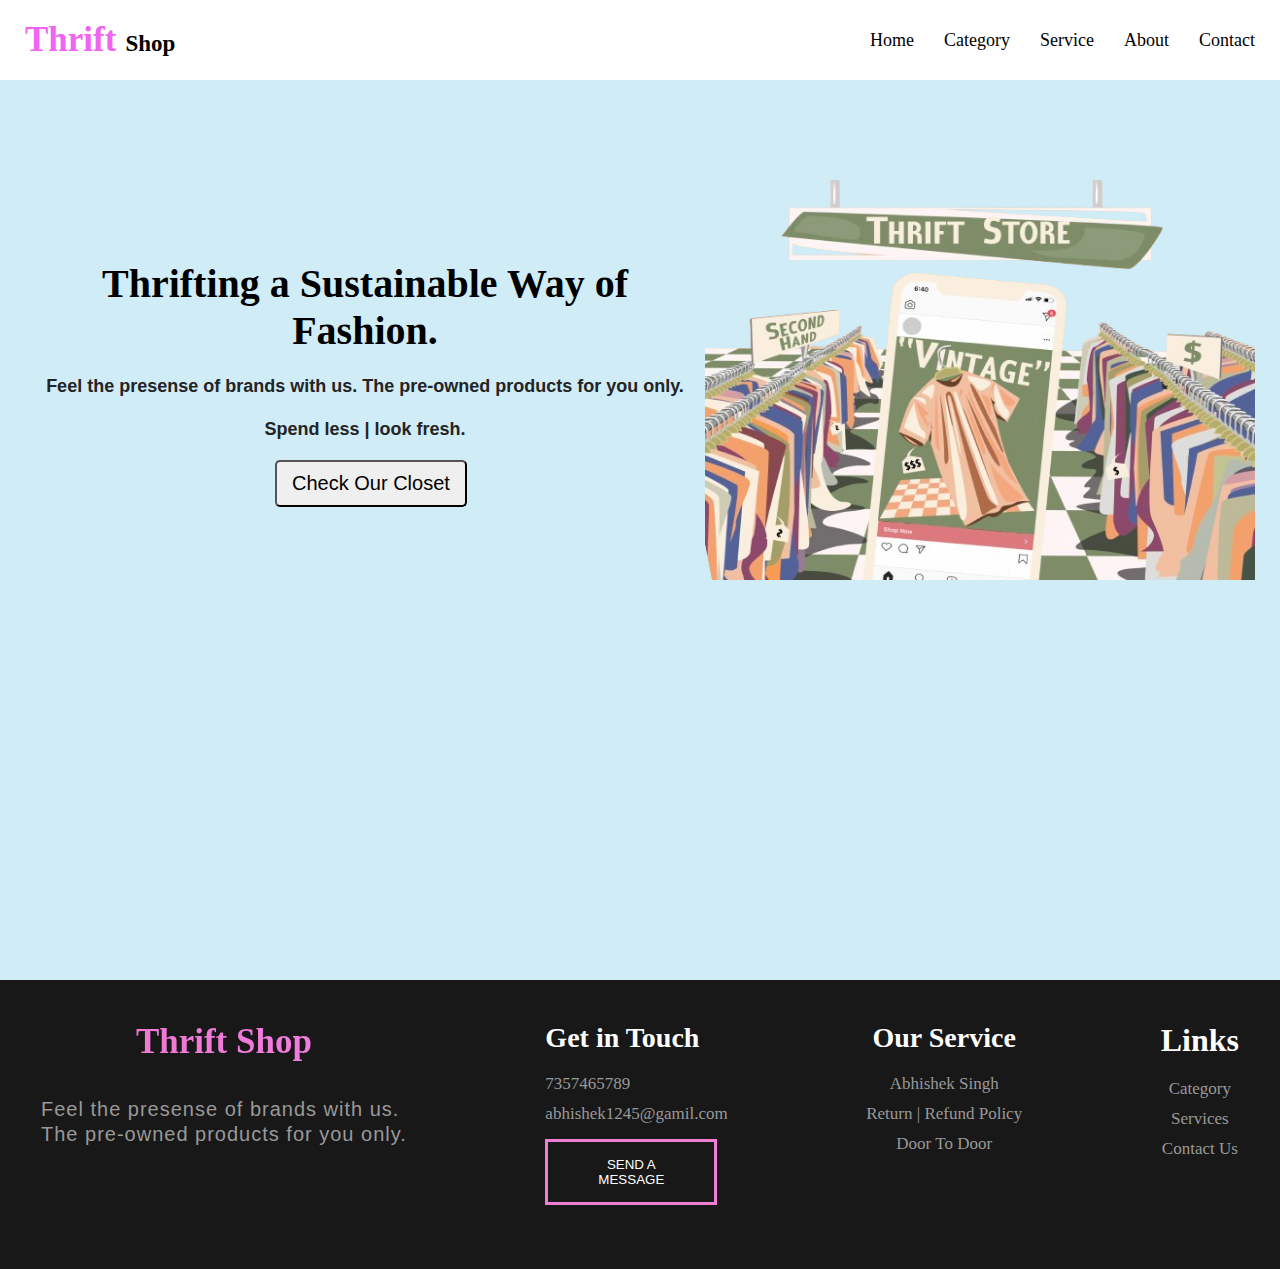
<file: index.html>
<!DOCTYPE html>
<html lang="en">
<head>
    <meta charset="UTF-8">
    <meta name="viewport" content="width=device-width, initial-scale=1.0">
    <title>Thrifting Store</title>
    <link rel="preconnect" href="https://fonts.googleapis.com">
<link rel="preconnect" href="https://fonts.gstatic.com" crossorigin>
<link href="https://fonts.googleapis.com/css2?family=Jost:wght@400;500&family=Roboto+Mono:ital,wght@0,100..700;1,100..700&family=Roboto:wght@300;400;500;700&display=swap" rel="stylesheet">
    <link rel="stylesheet" href="style.css">
</head>
<body>
    <header class="container">
        <nav>
            <div>
                <span class="logo1">Thrift</span>
                <span class="logo2">Shop</span>
            </div>
            <div class="navlist">
                <ul>
                <li><a href="home.html">Home</a></li>
                <li><a href="category.html">Category</a></li>
                <li><a href="service.html">Service</a></li>
                <li><a href="about.html">About</a></li>
                <li><a href="Contact.html">Contact</a></li>
                </ul>
            </div>
        </nav>
    </header>

    <div class="home container">
        <div class="home-text">
            <h1 class="abcd">Thrifting a Sustainable Way of Fashion.</h1>
            <p class="abc">Feel the presense of brands with us. The pre-owned products for you only.</p>
            <h3 class="abc"> Spend less | look fresh.</h3>
            <button>Check Our Closet</button>
        </div>
        <div class="home-img">
            <img src="img/GentrificationOfThrifting_WebBanner_1-01-scaled-removebg-preview.png" alt="">
        </div>
    </div>

    <footer>
        <div class="container footer-div">
            <div class="name-text">
                <h1>Thrift Shop</h1>
                <p>Feel the presense of brands with us. <br>The pre-owned products for you only.</p>
                <i class="bi bi-facebook"></i>
                <i class="bi bi-instagram"></i>
                <i class="bi bi-twitter"></i>
                <i class="bi bi-linkedin"></i>
            </div>
            <div class="contact-text">
                <h2>Get in Touch</h2>
                <div class="phone-box">
                    <span><i class="bi bi-telephone-fill"></i></span>
                <span>7357465789</span>
                </div>
                <div class="email-box">
                    <span><i class="bi bi-envelope-open"></i></span>
                <span>abhishek1245@gamil.com</span><br>
                </div>
                <button>SEND A <br> MESSAGE</button>
            </div>
            <div class="text">
                <h1>Our Service</h1>
                <h2>Abhishek Singh</h2>
                <h2>Return | Refund Policy</h2>
                <h2>Door To Door</h2>
                
                
            </div>
            <div class="links">
                <h1>Links</h1>
                <h2>Category</h2>
                <h2>Services</h2>
                <h2>Contact Us</h2>
            </div>
        </div>
     </footer>
    
</body>
</html>
</file>
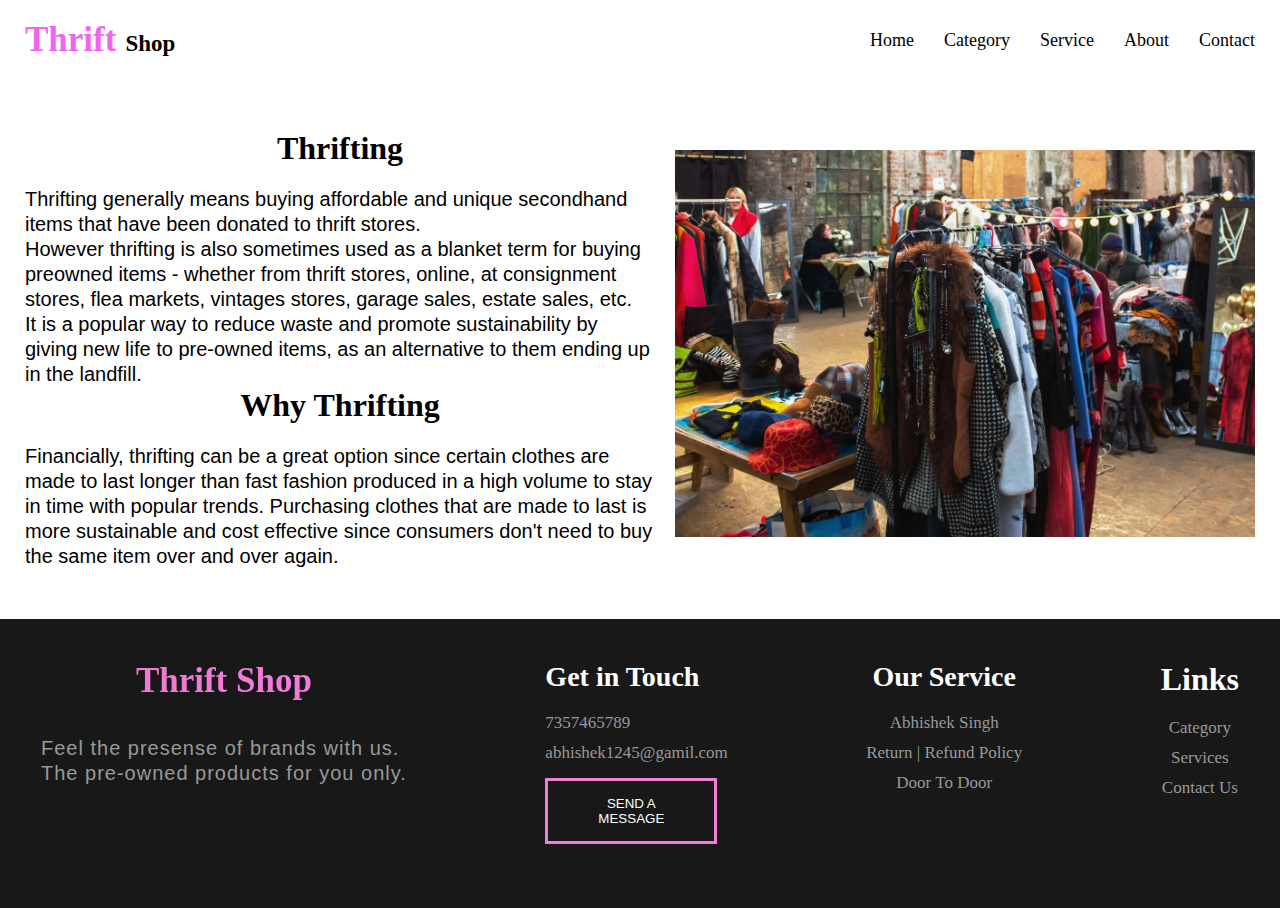
<file: about.html>
<!DOCTYPE html>
<html lang="en">
<head>
    <meta charset="UTF-8">
    <meta name="viewport" content="width=device-width, initial-scale=1.0">
    <title>Document</title>
    <link rel="stylesheet" href="style.css">
</head>
<body>

    <header class="container">
        <nav>
            <div>
                <span class="logo1">Thrift</span>
                <span class="logo2">Shop</span>
            </div>
            <div class="navlist">
                <ul>
                <li><a href="home.html">Home</a></li>
                <li><a href="category.html">Category</a></li>
                <li><a href="service.html">Service</a></li>
                <li><a href="about.html">About</a></li>
                <li><a href="Contact.html">Contact</a></li>
                </ul>
            </div>
        </nav>
    </header>
    <div class="a">
        <div class="about container">
            <div class="about-text">
                <h1>Thrifting</h1>
                <p>Thrifting generally means buying affordable and unique secondhand items that have been donated to thrift stores. 
                </p>
                <p>However thrifting is also sometimes used as a blanket term for buying preowned items - whether from thrift stores, online, at consignment stores, flea markets, vintages stores, garage sales, estate sales, etc. 
                </p>
                <p>It is a popular way to reduce waste and promote sustainability by giving new life to pre-owned items, as an alternative to them ending up in the landfill.</p>
    
                <h1>Why Thrifting</h1>
                <p>Financially, thrifting can be a great option since certain clothes are made to last longer than fast fashion produced in a high volume to stay in time with popular trends. Purchasing clothes that are made to last is more sustainable and cost effective since consumers don't need to buy the same item over and over again.</p>
            </div>
    
            <div class="about-img">
                <img src="img/ChackKing-CoolGirlThrift.webp" alt="">
            </div>
        </div>
    
    </div>
    <footer>
        <div class="container footer-div">
            <div class="name-text">
                <h1>Thrift Shop</h1>
                <p>Feel the presense of brands with us. <br>The pre-owned products for you only.</p>
                <i class="bi bi-facebook"></i>
                <i class="bi bi-instagram"></i>
                <i class="bi bi-twitter"></i>
                <i class="bi bi-linkedin"></i>
            </div>
            <div class="contact-text">
                <h2>Get in Touch</h2>
                <div class="phone-box">
                    <span><i class="bi bi-telephone-fill"></i></span>
                <span>7357465789</span>
                </div>
                <div class="email-box">
                    <span><i class="bi bi-envelope-open"></i></span>
                <span>abhishek1245@gamil.com</span><br>
                </div>
                <button>SEND A <br> MESSAGE</button>
            </div>
            <div class="text">
                <h1>Our Service</h1>
                <h2>Abhishek Singh</h2>
                <h2>Return | Refund Policy</h2>
                <h2>Door To Door</h2>
                
                
            </div>
            <div class="links">
                <h1>Links</h1>
                <h2>Category</h2>
                <h2>Services</h2>
                <h2>Contact Us</h2>
            </div>
        </div>
     </footer>
</body>
</html>
</file>
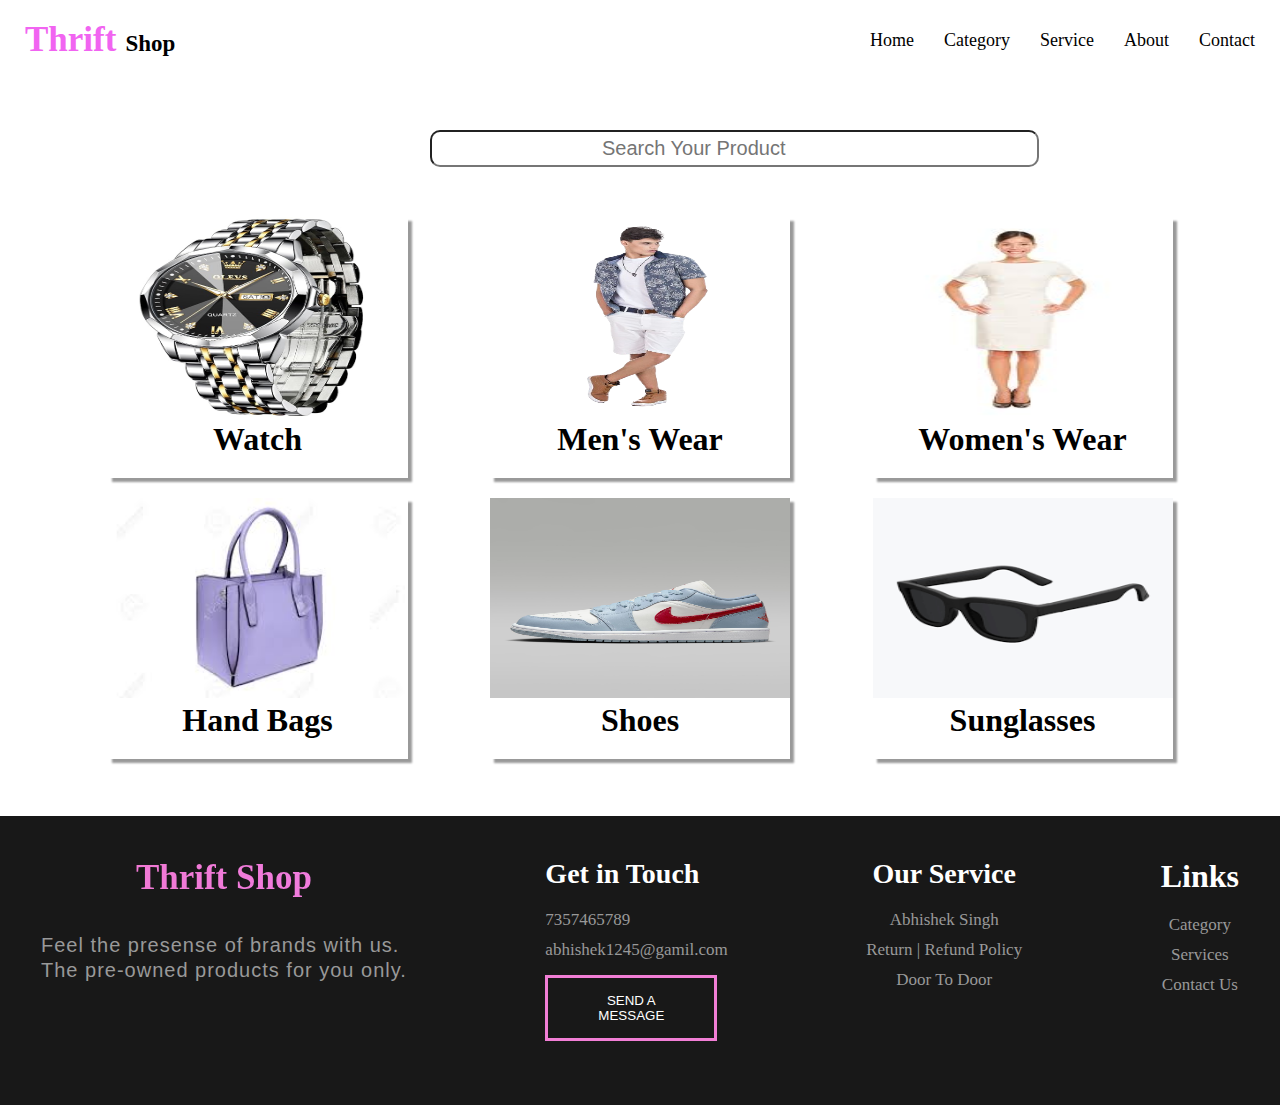
<file: category.html>
<!DOCTYPE html>
<html lang="en">
<head>
    <meta charset="UTF-8">
    <meta name="viewport" content="width=device-width, initial-scale=1.0">
    <title>Document</title>
    <link rel="stylesheet" href="style.css">
</head>
<body>
    <header class="container">
        <nav>
            <div>
                <span class="logo1">Thrift</span>
                <span class="logo2">Shop</span>
            </div>
            <div class="navlist">
                <ul>
                <li><a href="home.html">Home</a></li>
                <li><a href="category.html">Category</a></li>
                <li><a href="service.html">Service</a></li>
                <li><a href="about.html">About</a></li>
                <li><a href="Contact.html">Contact</a></li>
                </ul>
            </div>
        </nav>
    </header>



    <div class="search">
        <input type="text" placeholder="Search Your Product" class="searchh">
    </div>

    <div class="category-section container">
        <div class="img">
            <div class="f1">
                <div class="img1">
                    <img src="img/img4.jpg" alt="">
                    <h1>Watch</h1>
                </div>
    
                <div class="img1">
                    <img src="img/abc.png" alt="">
                    <h1><a href="men.html" class="abcde">Men's Wear</a></h1>
                </div>
    
                <div class="img1">
                    <img src="img/imgg.jpg" alt="">
                    <h1>Women's Wear </h1>
                </div>
            </div>

            <div class="f2">
                <div class="img1">
                    <img src="img/img7.jpg" alt="">
                    <h1>Hand Bags</h1>
                </div>
    
                <div class="img1">
                    <img src="img/a1.jpg" alt="">
                    <h1>Shoes</h1>
                </div>
    
                <div class="img1">
                    <img src="img/download.png" alt="">
                    <h1>Sunglasses</h1>
                </div>
            </div>
        </div>
    </div>


<h1>adnaklfl</h1>


    <footer>
        <div class="container footer-div">
            <div class="name-text">
                <h1>Thrift Shop</h1>
                <p>Feel the presense of brands with us. <br>The pre-owned products for you only.</p>
                <i class="bi bi-facebook"></i>
                <i class="bi bi-instagram"></i>
                <i class="bi bi-twitter"></i>
                <i class="bi bi-linkedin"></i>
            </div>
            <div class="contact-text">
                <h2>Get in Touch</h2>
                <div class="phone-box">
                    <span><i class="bi bi-telephone-fill"></i></span>
                <span>7357465789</span>
                </div>
                <div class="email-box">
                    <span><i class="bi bi-envelope-open"></i></span>
                <span>abhishek1245@gamil.com</span><br>
                </div>
                <button>SEND A <br> MESSAGE</button>
            </div>
            <div class="text">
                <h1>Our Service</h1>
                <h2>Abhishek Singh</h2>
                <h2>Return | Refund Policy</h2>
                <h2>Door To Door</h2>
                
                
            </div>
            <div class="links">
                <h1>Links</h1>
                <h2>Category</h2>
                <h2>Services</h2>
                <h2>Contact Us</h2>
            </div>
        </div>
     </footer>
</body>
</html>
</file>
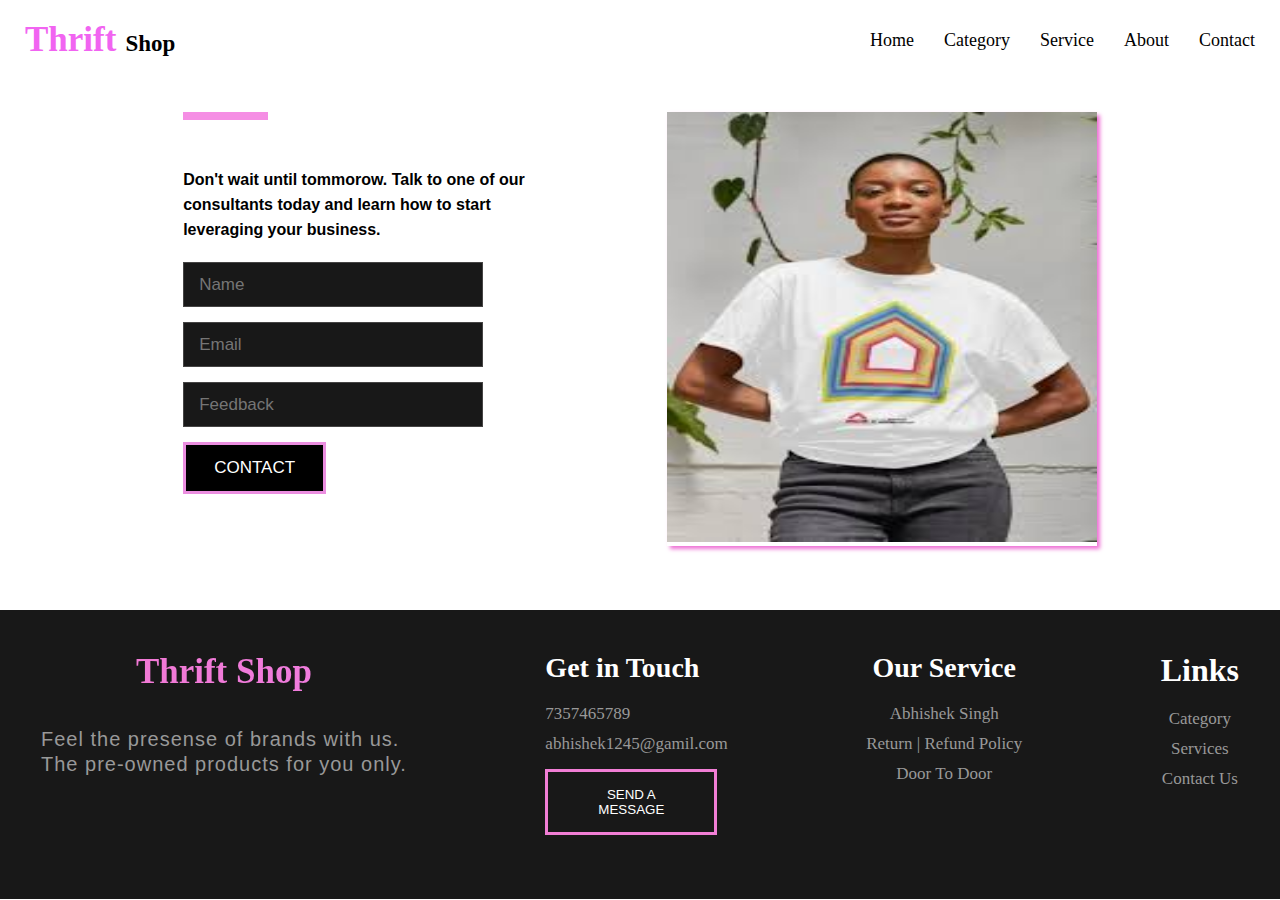
<file: Contact.html>
<!DOCTYPE html>
<html lang="en">
<head>
    <meta charset="UTF-8">
    <meta name="viewport" content="width=device-width, initial-scale=1.0">
    <title>Document</title>
    <link rel="stylesheet" href="style.css">
</head>
<body>

    <header class="container">
        <nav>
            <div>
                <span class="logo1">Thrift</span>
                <span class="logo2">Shop</span>
            </div>
            <div class="navlist">
                <ul>
                <li><a href="home.html">Home</a></li>
                <li><a href="category.html">Category</a></li>
                <li><a href="service.html">Service</a></li>
                <li><a href="about.html">About</a></li>
                <li><a href="Contact.html">Contact</a></li>
                </ul>
            </div>
        </nav>
    </header>

    <!-- form section -->
    <section class="form-section" data-aos="fade-up">
        <div class="container form">
            <div class="form-div">
                <div class="form-line"></div>
                <h3>Let's Talk?</h3>
                <p>Don't wait until tommorow. Talk to one of our <br> consultants today and learn how to start <br> leveraging your business.</p>
                
                <input type="text" placeholder="Name"><br>
                <input type="email" placeholder="Email"><br>
                <input type="number" placeholder="Feedback"><br>
                <button type="submit">CONTACT</button>
            </div>
            <div class="form-img">
                <img src="img/images (2).jpg" alt="">
            </div>
        </div>
     </section>

     <!--------Form Section-------->

    <footer>
        <div class="container footer-div">
            <div class="name-text">
                <h1>Thrift Shop</h1>
                <p>Feel the presense of brands with us. <br>The pre-owned products for you only.</p>
                <i class="bi bi-facebook"></i>
                <i class="bi bi-instagram"></i>
                <i class="bi bi-twitter"></i>
                <i class="bi bi-linkedin"></i>
            </div>
            <div class="contact-text">
                <h2>Get in Touch</h2>
                <div class="phone-box">
                    <span><i class="bi bi-telephone-fill"></i></span>
                <span>7357465789</span>
                </div>
                <div class="email-box">
                    <span><i class="bi bi-envelope-open"></i></span>
                <span>abhishek1245@gamil.com</span><br>
                </div>
                <button>SEND A <br> MESSAGE</button>
            </div>
            <div class="text">
                <h1>Our Service</h1>
                <h2>Abhishek Singh</h2>
                <h2>Return | Refund Policy</h2>
                <h2>Door To Door</h2>
                
                
            </div>
            <div class="links">
                <h1>Links</h1>
                <h2>Category</h2>
                <h2>Services</h2>
                <h2>Contact Us</h2>
            </div>
        </div>
     </footer>
    
</body>
</html>
</file>
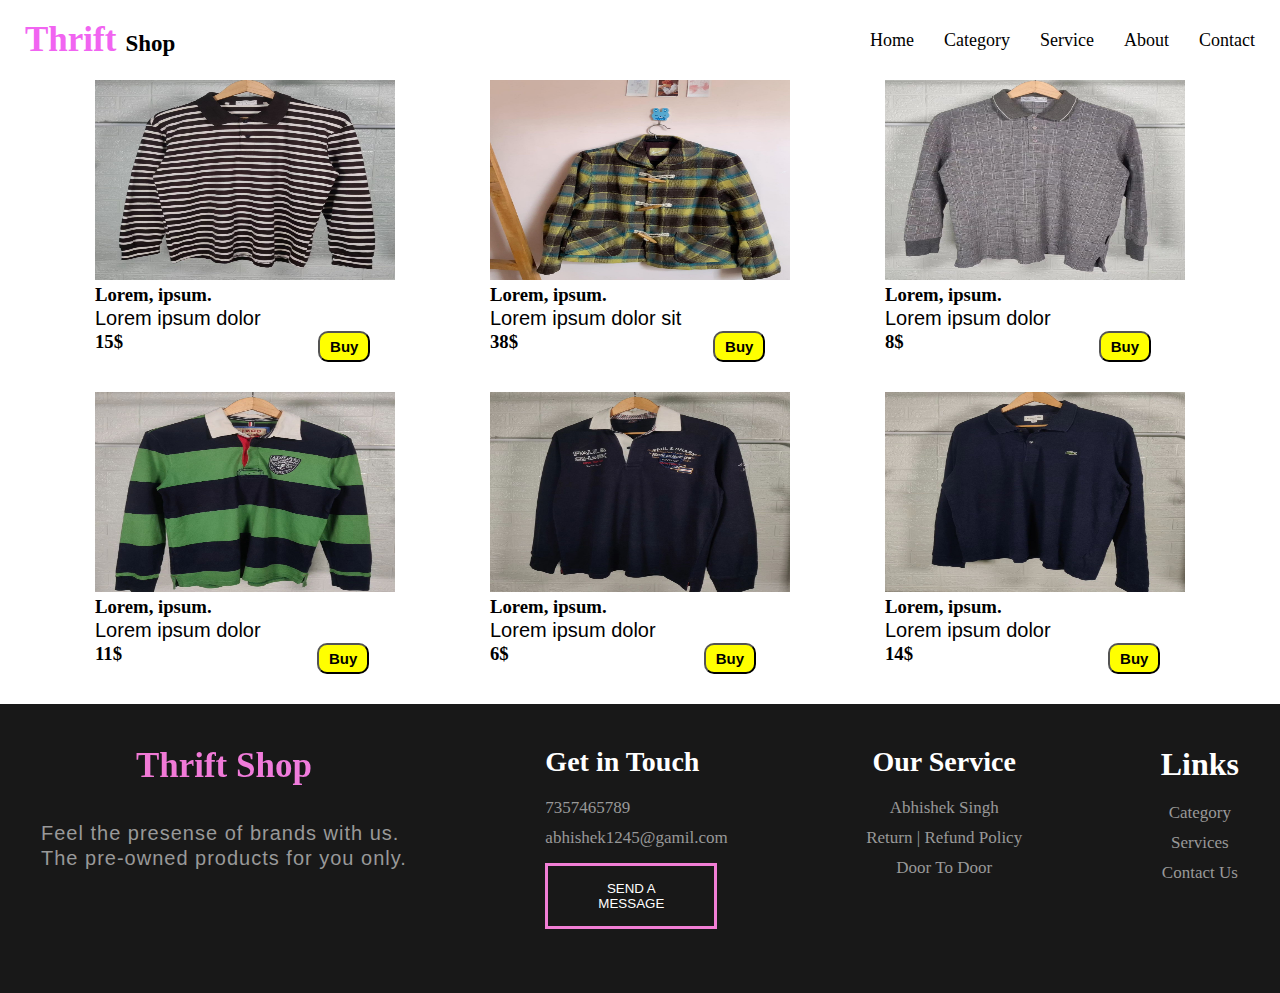
<file: men.html>
<!DOCTYPE html>
<html lang="en">
<head>
    <meta charset="UTF-8">
    <meta name="viewport" content="width=device-width, initial-scale=1.0">
    <title>Document</title>
    <link rel="stylesheet" href="style.css">
</head>
<body> <header class="container">
    <nav>
        <div>
            <span class="logo1">Thrift</span>
            <span class="logo2">Shop</span>
        </div>
        <div class="navlist">
            <ul>
                <li><a href="home.html">Home</a></li>
                <li><a href="category.html">Category</a></li>
                <li><a href="service.html">Service</a></li>
                <li><a href="about.html">About</a></li>
                <li><a href="Contact.html">Contact</a></li>
            </ul>
        </div>
    </nav>
</header>
    <div class="abc5">
        <div class="aa1">
            <div class="x1">
                <img src="img/aaaaaa.jpg" alt="">
                <h3>Lorem, ipsum.</h3>
                <p>Lorem ipsum dolor </p>
                <div class="cv">
                    <h3>15$</h3>
                    <button>Buy</button>
                </div>
            </div>
        </div>

        <div class="aa1">
            <div class="x1">
                <img src="img/bbbbb.jpg" alt="">
                <h3>Lorem, ipsum.</h3>
                <p>Lorem ipsum dolor sit </p>
                <div class="cv">
                    <h3>38$</h3>
                    <button>Buy</button>
                </div>
            </div>
        </div>

        <div class="aa1">
            <div class="x1">
                <img src="img/ccc.jpg" alt="">
                <h3>Lorem, ipsum.</h3>
                <p>Lorem ipsum dolor </p>
                <div class="cv">
                    <h3>8$</h3>
                    <button>Buy</button>
                </div>
            </div>
        </div>
    </div>

    <div class="abc5">
        <div class="aa1">
            <div class="x1">
                <img src="img/ddd.jpg" alt="">
                <h3>Lorem, ipsum.</h3>
                <p>Lorem ipsum dolor </p>
                <div class="cv">
                    <h3>11$</h3>
                    <button>Buy</button>
                </div>
            </div>
        </div>

        <div class="aa1">
            <div class="x1">
                <img src="img/ff.jpg" alt="">
                <h3>Lorem, ipsum.</h3>
                <p>Lorem ipsum dolor </p>
                <div class="cv">
                    <h3>6$</h3>
                    <button>Buy</button>
                </div>
            </div>
        </div>

        <div class="aa1">
            <div class="x1">
                <img src="img/gg.jpg" alt="">
                <h3>Lorem, ipsum.</h3>
                <p>Lorem ipsum dolor  </p>
                <div class="cv">
                    <h3>14$</h3>
                    <button>Buy</button>
                </div>
            </div>
        </div>
    </div>

    <footer>
        <div class="container footer-div">
            <div class="name-text">
                <h1>Thrift Shop</h1>
                <p>Feel the presense of brands with us. <br>The pre-owned products for you only.</p>
                <i class="bi bi-facebook"></i>
                <i class="bi bi-instagram"></i>
                <i class="bi bi-twitter"></i>
                <i class="bi bi-linkedin"></i>
            </div>
            <div class="contact-text">
                <h2>Get in Touch</h2>
                <div class="phone-box">
                    <span><i class="bi bi-telephone-fill"></i></span>
                <span>7357465789</span>
                </div>
                <div class="email-box">
                    <span><i class="bi bi-envelope-open"></i></span>
                <span>abhishek1245@gamil.com</span><br>
                </div>
                <button>SEND A <br> MESSAGE</button>
            </div>
            <div class="text">
                <h1>Our Service</h1>
                <h2>Abhishek Singh</h2>
                <h2>Return | Refund Policy</h2>
                <h2>Door To Door</h2>
                
                
            </div>
            <div class="links">
                <h1>Links</h1>
                <h2>Category</h2>
                <h2>Services</h2>
                <h2>Contact Us</h2>
            </div>
        </div>
     </footer>
</body>
</html>
</file>
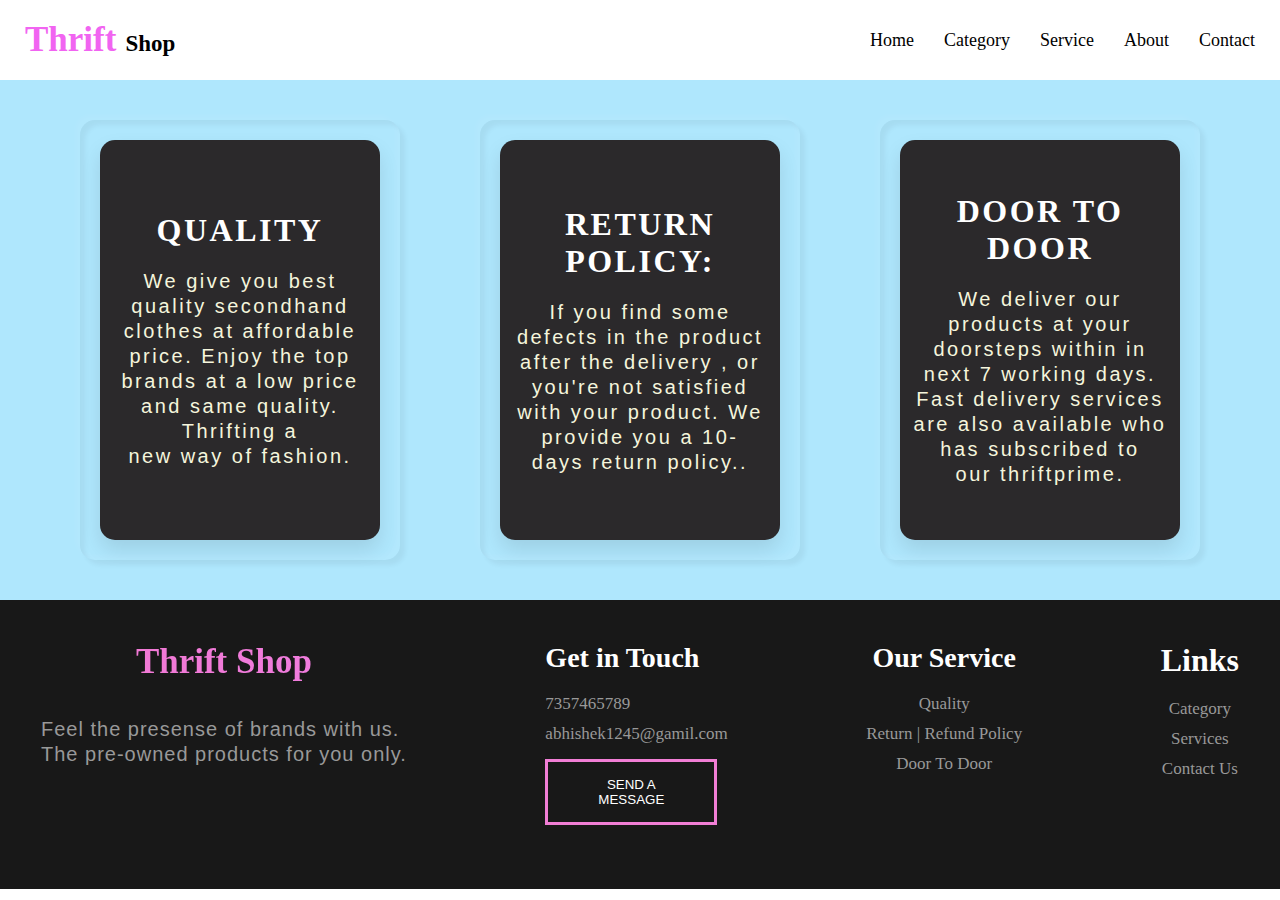
<file: service.html>
<!DOCTYPE html>
<html lang="en">
<head>
    <meta charset="UTF-8">
    <meta name="viewport" content="width=device-width, initial-scale=1.0">
    <title>Document</title>
    <link rel="stylesheet" href="style.css">
</head>
<body>

    <header class="container">
        <nav>
            <div>
                <span class="logo1">Thrift</span>
                <span class="logo2">Shop</span>
            </div>
            <div class="navlist">
                <ul>
                    <li><a href="home.html">Home</a></li>
                <li><a href="category.html">Category</a></li>
                <li><a href="service.html">Service</a></li>
                <li><a href="about.html">About</a></li>
                <li><a href="Contact.html">Contact</a></li>
                </ul>
            </div>
        </nav>
    </header>
    
    <section class="menu">
        <div class="containers">
            <div class="card">
                <div class="box">
                    <div class="contant">
                        <h1>QUALITY</h1>
                    <p>We give you best quality secondhand clothes at affordable price. Enjoy the top brands at a low price and same quality. Thrifting a new way of fashion.</p>
                    </div>
                </div>
            </div>
        </div>
    
        <div class="containers">
            <div class="card">
                <div class="box">
                    <div class="contant">
                        <h1>RETURN POLICY:</h1>
                    <p>If you find some defects in the product after the delivery , or you're not satisfied with your product. We provide you a 10- days return policy..</p>
                    </div>
                </div>
            </div>
        </div>
    
        <div class="containers">
            <div class="card">
                <div class="box">
                    <div class="contant">
                        <h1>DOOR TO DOOR</h1>
                    <p>We deliver our products at your doorsteps within in next 7 working days. Fast delivery services are also available who has subscribed to our thriftprime.</p>
                    </div>
                </div>
            </div>
        </div>
    </section>

    <footer>
        <div class="container footer-div">
            <div class="name-text">
                <h1>Thrift Shop</h1>
                <p>Feel the presense of brands with us. <br>The pre-owned products for you only.</p>
                <i class="bi bi-facebook"></i>
                <i class="bi bi-instagram"></i>
                <i class="bi bi-twitter"></i>
                <i class="bi bi-linkedin"></i>
            </div>
            <div class="contact-text">
                <h2>Get in Touch</h2>
                <div class="phone-box">
                    <span><i class="bi bi-telephone-fill"></i></span>
                <span>7357465789</span>
                </div>
                <div class="email-box">
                    <span><i class="bi bi-envelope-open"></i></span>
                <span>abhishek1245@gamil.com</span><br>
                </div>
                <button>SEND A <br> MESSAGE</button>
            </div>
            <div class="text">
                <h1>Our Service</h1>
                <h2>Quality</h2>
                <h2>Return | Refund Policy</h2>
                <h2>Door To Door</h2>
                
                
            </div>
            <div class="links">
                <h1>Links</h1>
                <h2>Category</h2>
                <h2>Services</h2>
                <h2>Contact Us</h2>
            </div>
        </div>
     </footer>
    
</body>
</html>
</file>
<file: style.css>
*{
    padding: 0;
    margin: 0;
    box-sizing: border-box;
}

.container{
    padding: 0 25px;
}

header nav{
    display: flex;
    justify-content: space-between;
    padding: 20px 0;
}

.navlist ul{
    display: flex;
    padding-top: 10px;
}

nav .logo1{
    color: rgb(241, 100, 241);
    font-size: 35px;
    font-weight: bold;
    /* font-family:sans-serif; */
}

nav .logo2{
    color: rgb(0, 0, 0);
    font-size: 23px;
    font-weight: bold;
    padding-left: 5px;
}

.navlist ul li a{
    /* list-style: none; */
    text-decoration: none;
    color: rgb(0, 0, 0);
}

.navlist ul li{
    padding-left: 30px;
    list-style: none;
    font-size: 18px;
}

.home{
    display: flex;
    justify-content: space-between;
    padding-top: 100px;
}

.home .home-text .abc{
    padding-bottom: 20px;
    font-size: 18px;
    font-weight: bold;
    font-family: sans-serif;
    color: rgb(37, 36, 36);
}

.home .home-text .abcd{
  font-size: 40px;
  font-weight: bold;
  color: black;
}

.home .home-text{
    padding-top: 80px;
}

.home .home-text p{
    font-size: 20px;
    text-align: center;
}

.home{
    background-color: rgb(207, 236, 247);
    height: 100vh;
}

.home .home-text h3{
    font-size: 28px;
    text-align: center;
}

.home .home-text button{
    margin-left: 250px;
    font-size: 20px;
    padding: 10px 15px;
    border-radius: 5px;
}

.home .home-img img{
    width: 550px;
    height: 400px;
}

/*--------------- service--------------- */

.containers{
    display: flex;
    justify-content: center;
    align-items: center;
    max-width: 1200px;
    /* flex-wrap: wrap; */
    padding: 40px 0;
}

.menu{
    display: flex;
    justify-content: space-evenly;
    background-color: rgb(175, 231, 253);
}

.card{
    position: relative;
    width: 320px;
    height: 440px;
    box-shadow: inset 5px 5px 5px rgba(0, 0, 0, 0.05),
                inset -5px -5px 5px rgba(255, 255, 255, 0.05),
                        5px 5px 5px rgba(0, 0, 0, 0.05),
                        -5px -5px 5px rgba(255, 255, 255, 0.05);
    border-radius: 15px;
}

.box{
    position: absolute;
    top: 20px;
    left: 20px;
    right: 20px;
    bottom: 20px;
    background-color: #2b292b;
    box-shadow: 0 10px 20px rgba(0, 0, 0, 0.1);
    display: flex;
    justify-content: center;
    align-items: center;
    transition: 0.5s;
    border-radius: 15px;
    letter-spacing: 2.5px;
    text-align: center;
}

.card:hover .box{
    transform: translateY(-50px);
    box-shadow: 0 0px 40px rgba(0, 0, 0, 0.2);
    background: linear-gradient(45deg , #f185e5 , #f65edf);

}

.contant{
    padding: 0 10px;
}

.contant p{
  color: beige;
}

h1{
    color: white;
    text-align: center;
    padding-bottom: 20px;
}


p{
    color: white;
    font-family: sans-serif;
    font-size: 20px;
    line-height: 25px;
}

/*-------------- service---------------- */


/* --------------Contact US------------ */

.form-section{
  padding: 32px 16px 64px;
}

.form-line{
  border-top: 8px solid #f58ee4;
  width: 85px;
  margin-bottom: 15px;
}

.form-div h3{
  color: #fff;
  margin-bottom: 10px;
}

.form-div p{
  color: #000000;
  font-size: 16px;
  margin-bottom: 20px;
  font-weight: bold;
}

.form-div input{
  width: 300px;
  height: 45px;
  font-size: 17px;
  padding-left: 15px;
  background-color: #181818;
  border: 1px solid rgb(69, 68, 68);
  margin-bottom: 15px;
  color: #fff;
}

.form-div button{
  background-color: #000000;
  color: #fff;
  padding: 13px 28px;
  font-size: 17px;
  border: 3px solid #eb8ee0;
  font-weight: 300;
}

.form-img{
  box-shadow: 3px 3px 4px #ee71d5;
}

.form-img img{
  width: 430px;
  height: 430px;
}

.form{
  display: flex;
  justify-content: space-evenly;
}

.footer-div{
    display: flex;
    justify-content: space-between;
  }

  footer .name-text h1{
    font-size: 35px;
    background-image: linear-gradient(to right, #f177d0, rgb(240, 126, 226));
    -webkit-text-fill-color: transparent;
    -webkit-background-clip: text;
  }

  footer .name-text p{
    color: #999999;
    letter-spacing: 1px;
    padding: 15px 0 20px;
  }

  footer .name-text p:hover{
    background-image: linear-gradient(to right, #eb7dc7, rgb(243, 122, 232));
    -webkit-text-fill-color: transparent;
    -webkit-background-clip: text;
  }


  footer .name-text i{
    color: #999999;
    padding-right: 25px;
    font-size: 23px;
  }

  footer .name-text i:hover{
    color: #ff7143;
  }

  footer .contact-text .phone-box{
    color: #999999;
    font-size: 17px;
   }

   footer .contact-text .phone-box:hover{
    background-image: linear-gradient(to right, #f687d2, rgb(248, 149, 217));
    -webkit-text-fill-color: transparent;
    -webkit-background-clip: text;
   }


   footer .contact-text .email-box:hover{
    background-image: linear-gradient(to right, #e973b9, rgb(240, 143, 198));
    -webkit-text-fill-color: transparent;
    -webkit-background-clip: text;
   }

   footer .contact-text h2{
    margin-bottom: 20px;
    color: #fff;
    font-size: 28px;
   }

  footer .contact-text .email-box{
  margin: 10px 0 15px 0;
  color: #999999;
  font-size: 17px;
 }

  footer .contact-text button{
    border: 3px solid #f17ed5;
    padding: 15px 50px;
    color: #fff;
    background-color: #181818;
    cursor: pointer;
  }

  footer .contact-text button:hover{
    background-image: linear-gradient(to right, #ed7ec4, rgb(225, 127, 180));
    -webkit-text-fill-color: transparent;
    -webkit-background-clip: text;
  }

  footer .text h1{
    color: #fff;
    font-size: 28px;
    padding-bottom: 20px;
  }

  footer .text h2{
    color: #999999;
    font-size: 17px;
    font-weight: 400;
    text-align: center;
    padding-bottom: 10px;
  }

  footer .text h2:hover{
    background-image: linear-gradient(to right, #e566c5, rgb(248, 116, 233));
    -webkit-text-fill-color: transparent;
    -webkit-background-clip: text;
  }

  footer .links h1{
    color: #fff;
    padding-bottom: 20px;
  }

  footer .links h2{
    font-size: 17px;
    color: #999999;
    font-weight: 400;
    text-align: center;
    padding-bottom: 10px;
  }

  footer .links h2:hover{
    background-image: linear-gradient(to right, #ec7fcd, rgb(225, 141, 201));
    -webkit-text-fill-color: transparent;
    -webkit-background-clip: text;
  }

  footer{
    background-color: #181818;
    padding: 42px 16px 64px;
  }

  /*------------ Contact Us------------ */

  /*------------- Category--------- */

  .search .searchh{
    padding: 5px 170px;
    border-radius: 10px;
    font-size: 20px;
  }

  .search{
    margin: 50px 430px;

  }

  .category-section div h1{
    color: black;
  }

 .category-section .f1{
  display: flex;
  justify-content: space-between;
  margin-bottom: 20px;
  justify-content: space-evenly;
 }

 .category-section .img1{
  box-shadow: 4px 4px 2px rgba(0, 0, 0, 0.401);
 }

 .category-section img{
  height: 200px;
  width: 300px;
 }

 .category-section .f2{
  display: flex;
  justify-content: space-evenly;
 }

 .mm{
  text-decoration: none;
 }


 .abcde{
  text-decoration: none;
  color: #000000 ;
 }

  /*------------- Category--------- */


  /* About */

  .about{
    display: flex;
    justify-content: space-between;
    margin: 50px 0;
  }

  .about .about-text h1,p{
    color: black;
  }

  .about .about-img img{
    width: 600px;
    padding-left: 20px;
    margin-top: 20px;
  }

  .aa1 .x1 img{
    width: 300px;
    height: 200px;
  }

  .x1 .cv{
    display: flex;
    /* justify-content: space-between; */
  }

  .x1 .cv button{
    margin-left: 195px;
    padding: 5px 10px;
    border-radius: 10px;
    font-weight: bold;
    font-size: 15px;
    background-color: yellow;
  }

  .abc5{
    display: flex;
    justify-content: space-evenly;
    margin-bottom: 30px;
  }
</file>
